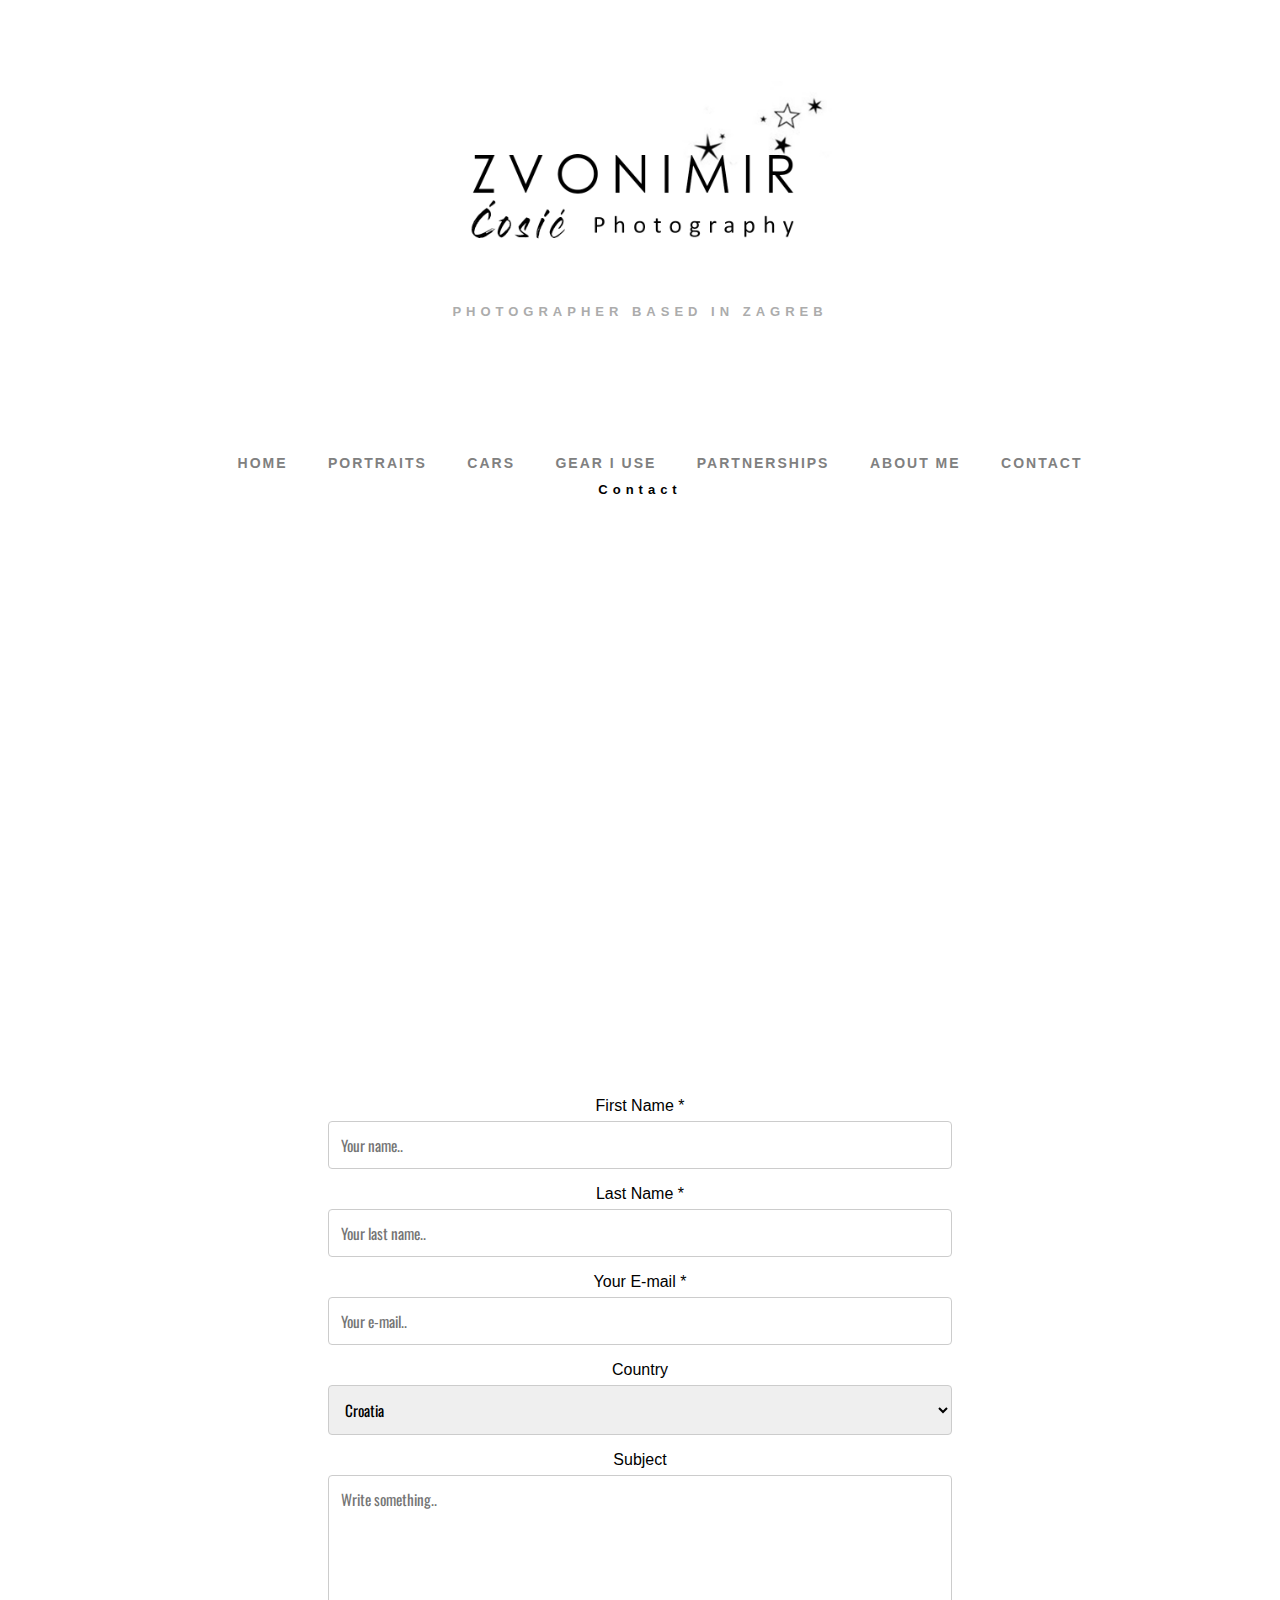
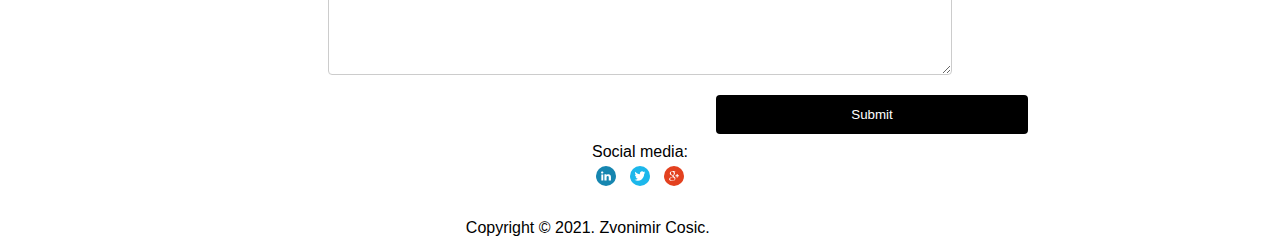
<file: contact.html>
<!DOCTYPE html>
<html>
    <head>
        <link rel="stylesheet" href="style.css">
        <meta http-equiv="content-type" content="text/html; charset=UTF-8">
        <meta name="description" content="Projekt">
        <meta name="keywords" content="Home, html, News, Gallery">
        <meta name="author" content="Zvonimir Ćosić">
        <meta itemprop="name" content="Hello Example">
        <meta itemprop="description" content="Some description">
        <meta itemprop="image" content="Your URL">
        <meta property="og:title" content="Hello Example">
        <meta property="og:type" content="article">
        <meta property="og:url" content="Your URL">
        <meta property="og:image" content="Your URL">
        <meta property="og:description" content="Some description">
        <meta property="article:tag" content="keyword 1, keyword 2, keyword 3, keyword 4, ...">
        <meta name="twitter:title" content="Hello Example">
        <meta name="twitter:description" content="Some description">
        <link rel="icon" href="favicon.ico" type="image/x-icon" />
        <link rel="shortcut icon" href="favicon.ico" type="image/x-icon" />
        <link href="https://fonts.googleapis.com/css?family=Oswald" rel="stylesheet">
        <meta name="viewport" content="width=device-width; initial-scale=1.0; maximum-scale=1.0; user-scalable=0;">
        <title>Zvonimir Ćosić</title>
    </head>

    <body>
        <header>
            <nav>
                <ul>
                    <div class="b">
                        <li><a href="index.html">HOME</a></li>
                        <li><a href="photography.html">PORTRAITS</a></li>
                        <li><a href="cars.html">CARS</a></li>
                        <li><a href="gear.html">GEAR I USE</a></li>
                        <li><a href="partnerships.html">PARTNERSHIPS</a></li>
                        <li><a href="about.html">ABOUT ME</a></li>
                        <li><a href="contact.html">CONTACT</a></li>
                    </div>
                </ul>
            </nav>
        </header>
        <main>
            <div class="logo">
                <img src="gallery/logo.png">
            </div>
            <h2>PHOTOGRAPHER BASED IN ZAGREB</h2>
            <h3>Contact</h3>
            <div id="contact">
                <iframe src="https://www.google.com/maps/embed?pb=!1m18!1m12!1m3!1d1445.3363741860637!2d15.927165849088556!3d45.80177391912164!2m3!1f0!2f0!3f0!3m2!1i1024!2i768!4f13.1!3m3!1m2!1s0x4765d6b59bb47537%3A0xcf5ae802704ec6d3!2sSuper%20Hrvoje!5e0!3m2!1shr!2shr!4v1577555878483!5m2!1shr!2shr" width="1000" height="400" frameborder="0" style="border:0;" allowfullscreen=""></iframe> 
                <form action="http://work2.eburza.hr/pwa/responzive-page/send-contact.php" id="contact_form" name="contact_form" method="POST">
                    <label for="fname">First Name *</label>
                    <input type="text" id="fname" name="firstname" placeholder="Your name.." required>
    
                    <label for="lname">Last Name *</label>
                    <input type="text" id="lname" name="lastname" placeholder="Your last name.." required>
                    
                    <label for="lname">Your E-mail *</label>
                    <input type="email" id="email" name="email" placeholder="Your e-mail.." required>
    
                    <label for="country">Country</label>
                    <select id="country" name="country">
                      <option value="">Please select</option>
                      <option value="BE">Belgium</option>
                      <option value="HR" selected>Croatia</option>
                      <option value="LU">Luxembourg</option>
                      <option value="HU">Hungary</option>
                      <option value="SLO">Slovenia</option>
                      <option value="IT">Italy</option>
                    </select>
    
                    <label for="subject">Subject</label>
                    <textarea id="subject" name="subject" placeholder="Write something.." style="height:200px"></textarea>
    
                    <input type="submit" value="Submit">
                </form>
    <footer>
        <div class="footer">
            <p>Social media:<br>
                <a href="https://www.linkedin.com/company/ifixit" target="_blank"><img src="dr_mreze/linkedin.svg"
                        alt="Linkedin" title="Linkedin" ></a>
                <a href="https://twitter.com/ifixit" target="_blank"><img src="dr_mreze/twitter.svg" alt="Twitter"
                        title="Twitter" ></a>
                <a href="https://plus.google.com/113372414904624897851" target="_blank"><img src="dr_mreze/google.svg"
                        alt="Google+" title="Google+"></a>
            </p> 
            <p>Copyright &copy; 2021. Zvonimir Cosic. <a href="https://google.hr"><svg width="100" height="22"
                        viewBox="0 0 118 36" fill="none" xmlns="http://www.w3.org/2000/svg" focusable="false"></svg>
        </div>
    </footer>
</file>
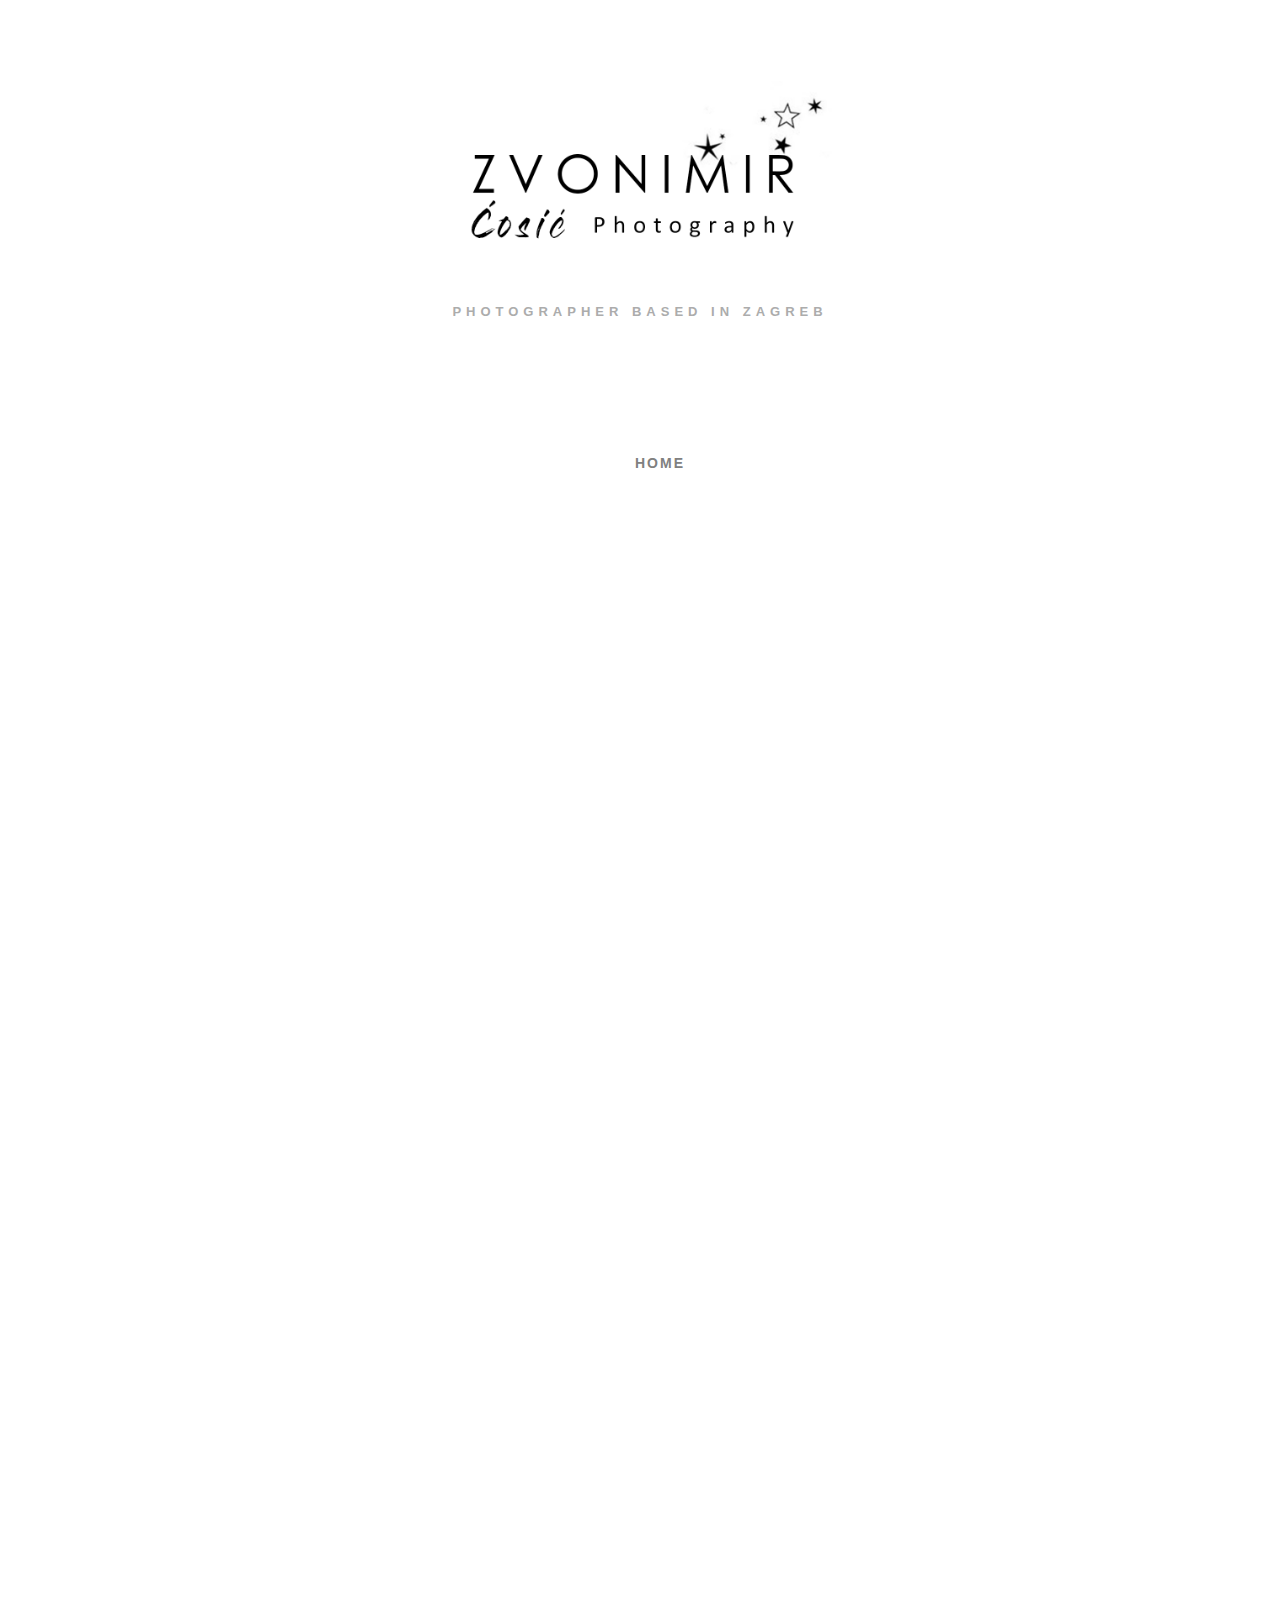
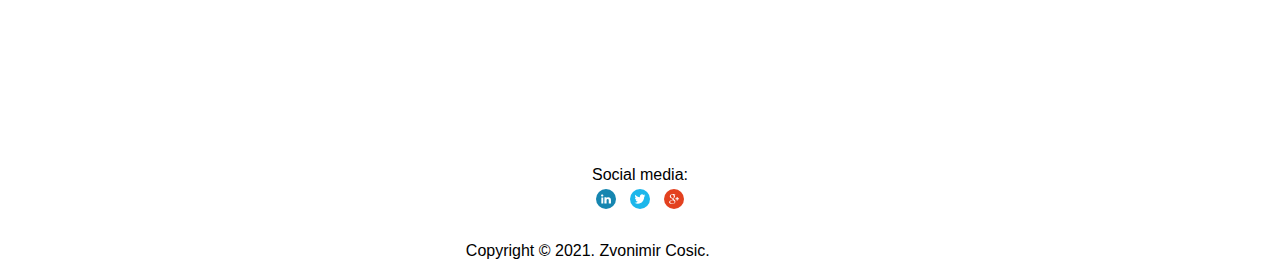
<file: howto.html>
<!DOCTYPE html>
<html>
    <head>
        <link rel="stylesheet" href="style.css">
        <meta http-equiv="content-type" content="text/html; charset=UTF-8">
        <meta name="description" content="Projekt">
        <meta name="keywords" content="Home, html, News, Gallery">
        <meta name="author" content="Zvonimir Ćosić">
        <meta itemprop="name" content="Hello Example">
        <meta itemprop="description" content="Some description">
        <meta itemprop="image" content="Your URL">
        <meta property="og:title" content="Hello Example">
        <meta property="og:type" content="article">
        <meta property="og:url" content="Your URL">
        <meta property="og:image" content="Your URL">
        <meta property="og:description" content="Some description">
        <meta property="article:tag" content="keyword 1, keyword 2, keyword 3, keyword 4, ...">
        <meta name="twitter:title" content="Hello Example">
        <meta name="twitter:description" content="Some description">
        <link rel="icon" href="favicon.ico" type="image/x-icon" />
        <link rel="shortcut icon" href="favicon.ico" type="image/x-icon" />
        <link href="https://fonts.googleapis.com/css?family=Oswald" rel="stylesheet">
        <meta name="viewport" content="width=device-width; initial-scale=1.0; maximum-scale=1.0; user-scalable=0;">
        <title>Zvonimir Ćosić</title>
    </head>

    <body>
        <header>
            <nav>
                <ul>
                    <div class="b">
                        <li><a href="index.html">HOME</a></li>

                    </div>
                </ul>
            </nav>
        </header>
        <main>
            <div class="logo">
                <img src="gallery/logo.png">
            </div>
            <h2>PHOTOGRAPHER BASED IN ZAGREB</h2>
            <div class="iframe-container">
                <iframe width="560" height="315" src="https://www.youtube.com/embed/V7z7BAZdt2M" frameborder="0" allow="accelerometer; autoplay; clipboard-write; encrypted-media; gyroscope; picture-in-picture" allowfullscreen></iframe>
            </div>
            </main>
        </body>
        <footer>
            <div class="footer">
                <p>Social media:<br>
                    <a href="https://www.linkedin.com/company/ifixit" target="_blank"><img src="dr_mreze/linkedin.svg"
                            alt="Linkedin" title="Linkedin" ></a>
                    <a href="https://twitter.com/ifixit" target="_blank"><img src="dr_mreze/twitter.svg" alt="Twitter"
                            title="Twitter" ></a>
                    <a href="https://plus.google.com/113372414904624897851" target="_blank"><img src="dr_mreze/google.svg"
                            alt="Google+" title="Google+"></a>
                </p> 
                <p>Copyright &copy; 2021. Zvonimir Cosic. <a href="https://google.hr"><svg width="100" height="22"
                            viewBox="0 0 118 36" fill="none" xmlns="http://www.w3.org/2000/svg" focusable="false"></svg>
            </div>
        </footer>
</file>
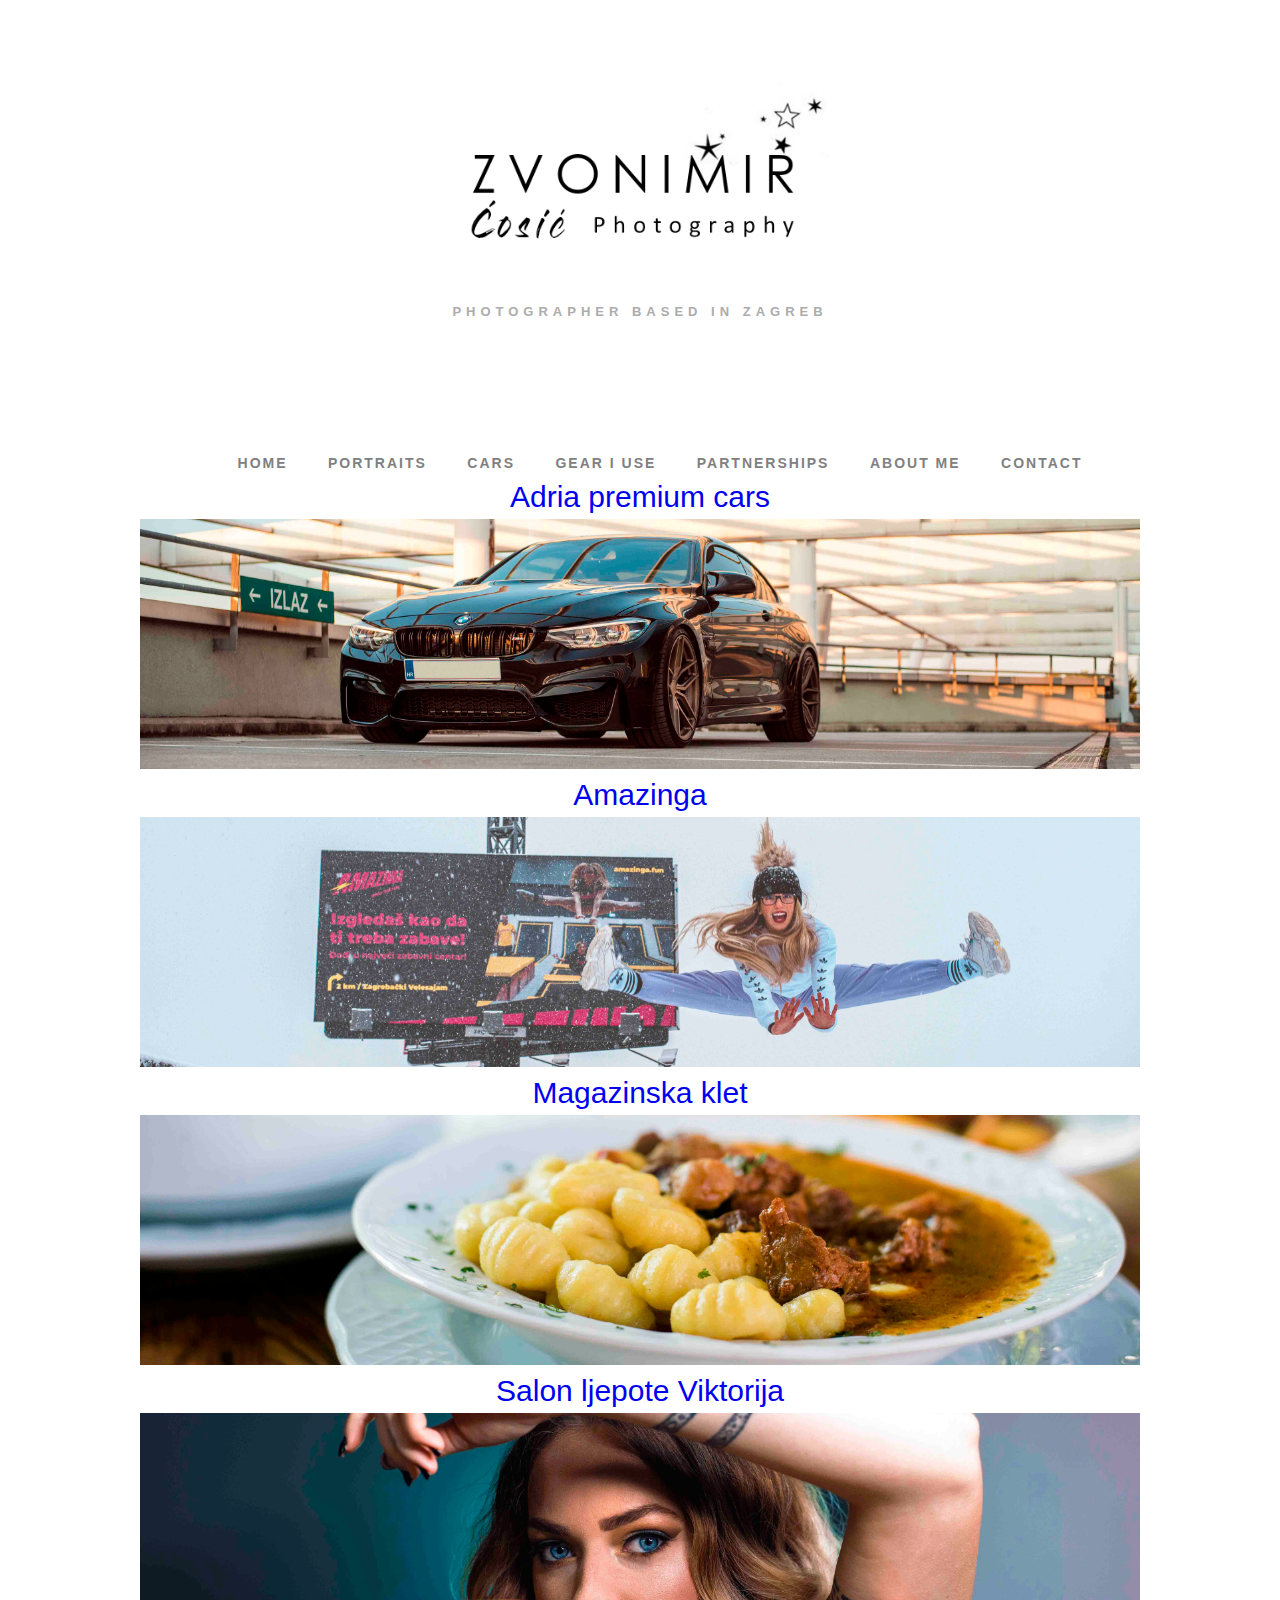
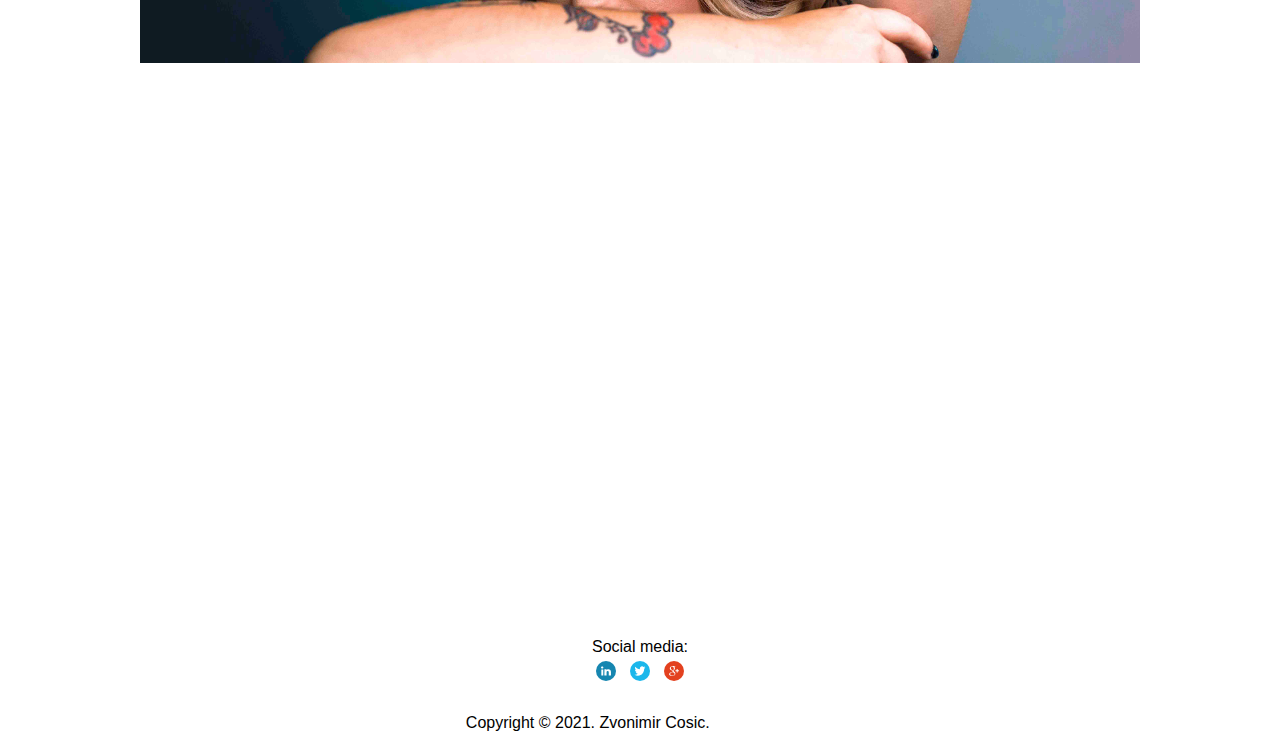
<file: partnerships.html>
<!DOCTYPE html>
<html>
    <head>
        <link rel="stylesheet" href="style.css">
        <meta http-equiv="content-type" content="text/html; charset=UTF-8">
        <meta name="description" content="Projekt">
        <meta name="keywords" content="Home, html, News, Gallery">
        <meta name="author" content="Zvonimir Ćosić">
        <meta itemprop="name" content="Hello Example">
        <meta itemprop="description" content="Some description">
        <meta itemprop="image" content="Your URL">
        <meta property="og:title" content="Hello Example">
        <meta property="og:type" content="article">
        <meta property="og:url" content="Your URL">
        <meta property="og:image" content="Your URL">
        <meta property="og:description" content="Some description">
        <meta property="article:tag" content="keyword 1, keyword 2, keyword 3, keyword 4, ...">
        <meta name="twitter:title" content="Hello Example">
        <meta name="twitter:description" content="Some description">
        <link rel="icon" href="favicon.ico" type="image/x-icon" />
        <link rel="shortcut icon" href="favicon.ico" type="image/x-icon" />
        <link href="https://fonts.googleapis.com/css?family=Oswald" rel="stylesheet">
        <meta name="viewport" content="width=device-width; initial-scale=1.0; maximum-scale=1.0; user-scalable=0;">
        <title>Zvonimir Ćosić</title>
    </head>

    <body>
        <header>
            <nav>
                <ul>
                    <div class="b">
                        <li><a href="index.html">HOME</a></li>
                        <li><a href="photography.html">PORTRAITS</a></li>
                        <li><a href="cars.html">CARS</a></li>
                        <li><a href="gear.html">GEAR I USE</a></li>
                        <li><a href="partnerships.html">PARTNERSHIPS</a></li>
                        <li><a href="about.html">ABOUT ME</a></li>
                        <li><a href="contact.html">CONTACT</a></li>
                    </div>
                </ul>
            </nav>
        </header>
        <main>
            <div class="logo">
                <img src="gallery/logo.png">
            </div>
            <h2>PHOTOGRAPHER BASED IN ZAGREB</h2>
            <div class="partnerships">
                <a href="https://www.facebook.com/adria.premium.cars">Adria premium cars</a>
            </div>
            <div class="xxx">
                <a href="https://www.facebook.com/adria.premium.cars">
                    <img src="gallery\cars\partnerships/1.jpg"></a>
            </div>

            <div class="partnerships">
                <a href="https://amazinga.fun/">Amazinga</a>
            </div>
            <div class="xxx">
                <a href="https://amazinga.fun/">
                    <img src="gallery\cars\partnerships/2.jpg"></a>
            </div>

            <div class="partnerships">
                <a href="https://magazinska-klet.hr/">Magazinska klet</a>
            </div>
            <div class="xxx">
                <a href="https://magazinska-klet.hr/">
                    <img src="gallery\cars\partnerships/3.jpg"></a>
            </div>

            <div class="partnerships">
                <a href="https://www.facebook.com/adria.premium.cars">Salon ljepote Viktorija</a>
            </div>
            <div class="xxx">
                <a href="https://amazinga.fun/"></a>
                    <img src="gallery\cars\partnerships/4.jpg"></a>
            </div>
        </main>
    </body>
    <footer>
        <div class="footer">
            <p>Social media:<br>
                <a href="https://www.linkedin.com/company/ifixit" target="_blank"><img src="dr_mreze/linkedin.svg"
                        alt="Linkedin" title="Linkedin" ></a>
                <a href="https://twitter.com/ifixit" target="_blank"><img src="dr_mreze/twitter.svg" alt="Twitter"
                        title="Twitter" ></a>
                <a href="https://plus.google.com/113372414904624897851" target="_blank"><img src="dr_mreze/google.svg"
                        alt="Google+" title="Google+"></a>
            </p> 
            <p>Copyright &copy; 2021. Zvonimir Cosic. <a href="https://google.hr"><svg width="100" height="22"
                        viewBox="0 0 118 36" fill="none" xmlns="http://www.w3.org/2000/svg" focusable="false"></svg>
        </div>
    </footer>
</file>
<file: style.css>
body, html {
    font-family: sans-serif;
    margin: 0;
    font-size: 16px;
    text-align: center;
    color: white;
}
img {
    padding: 5px;
    width: 150px;

}



body.home{
    background: url(gallery/main.jpg) no-repeat center center fixed;
    background-size: cover;
}

h1{
    font-size: 80px;
    color: white;
    transform: translateY(100px);
}
h2{ 
    letter-spacing: 5px;
    transform: translateY(30px);
    font-size: 13px;
    color: #acacac;

}
p{
    transform: translateY(550px);
}
.web{
    transform: translateY(570px);
}
.web a{
    color: white;
    box-sizing: border-box;
    width: 20px;
    padding: 5px;
    border: 2px solid white;
    text-decoration: none;
    
}

.web a:hover{
    background: white;
    transition: .3s;
    color: black;
}
nav{
    height: 60px;
    width: 100%;
}
nav ul{
    float: none;
    transform: translateY(400px);
}
nav ul li{
    display: inline-block;
    line-height: 80px;
    margin: 0 5px;

}

li {
	text-align: center;
}

li a {
	font-size: 1.25rem;
	display: block;
	color: white;
	text-align: center;
	padding: 14px 16px;
    text-decoration: none;
}
nav ul li a{
    letter-spacing: 2px;
    font-family: sans-serif;;
    color: gray;
    text-decoration: none;
    font-size: 14px;
    padding: 7px 13px;
    border-radius: 3px;
    font-weight: bold;
}

a.ul,a:hover{
    color: #acacac;
    transition: .1s;
}



.logo img{
    margin: 0;
    height: 30%;
    width: 30%;
}

.box{
    transform: translateY(180px);
    text-align: center;
}
.box img{
    position: static;
    margin: 0;
    box-sizing: border-box;
    border: 1px solid #acacac;
    padding: 1.5px;
    height: 10%;
    width: 25%;
    
}
.box img:hover{
box-shadow: 0 0 2px 1px rgba(0, 140, 186, 0.5);
}

.wrapper{
    font-family: sans-serif;
    width: 70%;
    margin: 0 auto;
    left: 55%;
    top: 50%;
    transform: translate(-50% -50%);
    position: absolute;
}
.container{
    padding: 25px;
    transform: translateY(180px);
    text-align: center;
}
.container img{
    position: relative;
    margin: 0;
    box-sizing: border-box;
    border: 1px solid #acacac;
    padding: 1.5px;
    height: 420px;
    width: 500px;
}
.container img:hover{
    box-shadow: 0 0 2px 1px rgba(0, 140, 186, 0.5);
    }

.buy{
    transform: translateY(160px);
}
.buy a{
    color: black;
    box-sizing: border-box;
    width: 20px;
    padding: 5px;
    border: 2px solid black;
    text-decoration: none;
    
}

.buy a:hover{
    background: black;
    transition: .3s;
    color: white;
}

.partnerships{
    transform: translateY(180px);
    display: block;

}
.partnerships a{
    font-family: sans-serif;
    font-size: 30px;
    text-decoration: none;
}
.xxx{
    transform: translateY(180px);

}
.xxx img{
    width: 1000px;
    height: 250px;
}

h3{
    letter-spacing: 5px;
    transform: translateY(180px);
    font-size: 13px;
    color: black;
}

form{
    height: 80px;
    transform: translateY(180px);
    font-family: sans-serif;
    color: black;
}

.contact{
    transform: translateY(180px);
}

.data{
    transform: translateY(180px);

}

.desc p{
    transform: translateY(180px);

    color: black;
}

#contact {
    transform: translateY(180px);
	margin: 1em
}
label {
	display: block;
}
input[type=text], input[type=email], select, textarea {
    width: 50%;
    padding: 12px;
    border: 1px solid #ccc;
    border-radius: 4px;
    box-sizing: border-box;
    margin-top: 6px;
    margin-bottom: 16px;
	font-family: 'Oswald', sans-serif;
	font-size: 95%;
}

input[type=submit] {
    transform: translateX(700px);

    display: block;
	background-color:black;
    color: white;
    padding: 12px 20px;
    border: none;
    border-radius: 4px;
    cursor: pointer;
	width: 25%;
}

.footer {
    transform: translateY(180px);
    color: black;
}

.footer img{
    width: 20px;
}

.iframe-container{
    transform: translateY(180px);
    position: relative;
    width: 100%;
    padding-bottom: 56.25%;
    height: 0;
}
.iframe-container iframe{
    position: absolute;
    top: 0;
    left: 0%;
    width: 100%;
    height: 100%;
}
</file>
